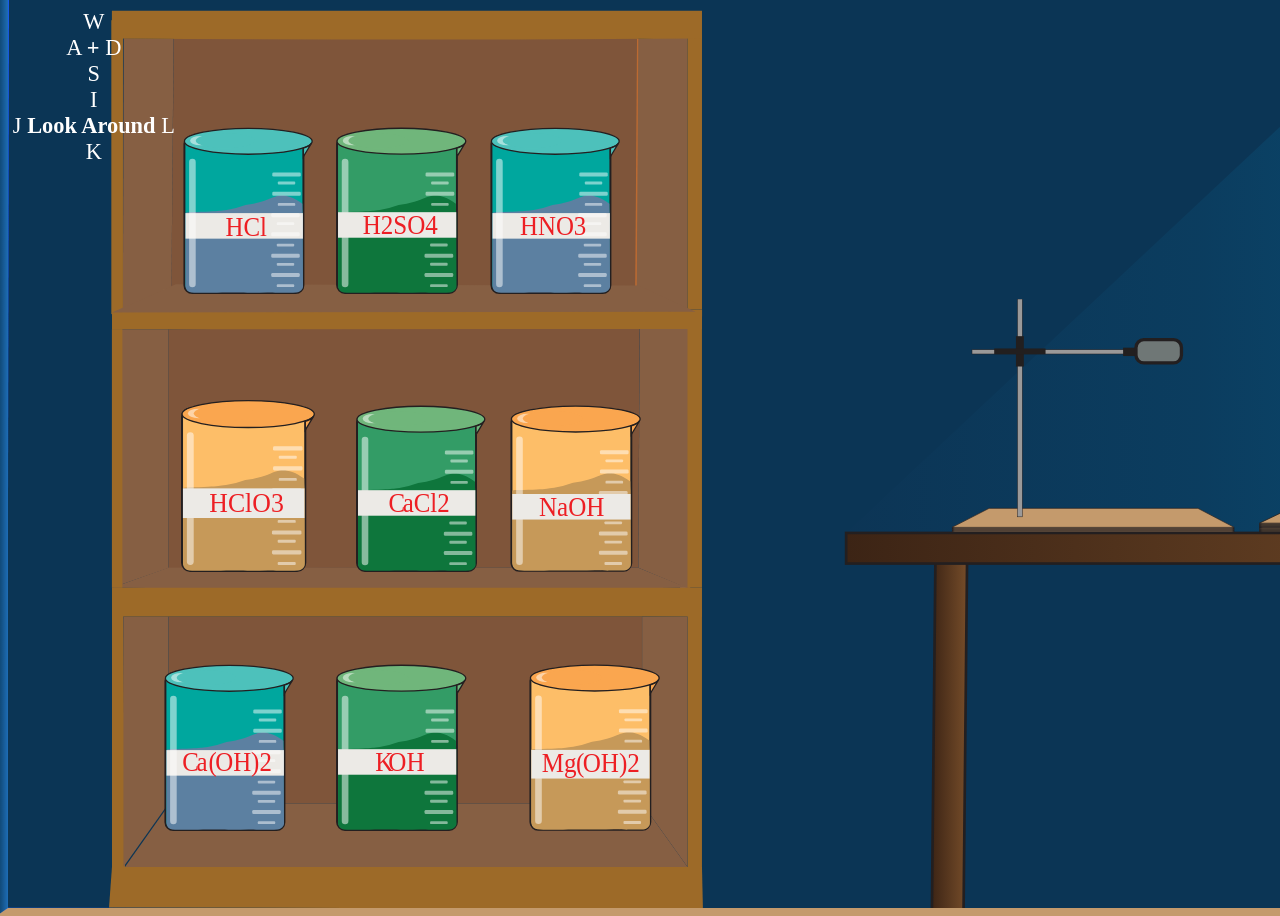
<file: virtual-lab/index.html>
<html>

<head>
    <title>Virtual Lab | Apricus Academy</title>
    <link rel="stylesheet" href="home.css">
</head>

<body>

    <div class="container_outer">
        <div class="container">
            <!--Walls-->
            <img src="vLab walls/main wall-01.svg" class="main_wall">
            <img src="vLab walls/right wall-01.svg" class="right_wall">
            <img src="vLab walls/left wall-01.svg" class="left_wall">
            <img src = "vLab walls/floor-01.svg" class="floor">
            <img src = "vLab walls/top-01.svg" class="top">
            <img src="vLab walls/top-01.svg" class="back">

            <!--Equipment-->
            <div class="lab_stuff">
                
                <!--Holders-->
                <img src="Lab equip/Holder- Multiple Empty-01.svg" class="holder_multiple_empty">
                <img src="Lab equip/Holder- Single Empty -01.svg" class="holder_single_empty">
                
                <!--Test tubes-->
                <img src="Lab equip/Test tube - Clear Blue-01.svg" class="tt_1">
                <img src="Lab equip/Test Tube - Clear Orange-01.svg" class="tt_2">
                <img src="Lab equip/Test tube - Clear Green-01.svg" class="tt_3">
                
                <!--Shelf equipment-->
                <img src="Lab equip/Beaker HCl-01.svg" class="beaker1 beakers">
                <img src="Lab equip/Beaker H2SO4-01.svg" class="beaker2 beakers">
                <img src="Lab equip/Beaker HNO3-01.svg" class="beaker3 beakers">
                <img src="Lab equip/Beaker HClO3.svg" class="beaker4 beakers">
                <img src="Lab equip/Beaker CaCl2-01.svg" class="beaker5 beakers">
                <img src="Lab equip/Beaker NaOH-01.svg" class="beaker6 beakers">
                <img src="Lab equip/Beaker Ca(OH)2-01.svg" class="beaker7 beakers">
                <img src="Lab equip/Beaker KOH-01.svg" class="beaker8 beakers">
                <img src="Lab equip/Beaker Mg(OH)2-01.svg" class="beaker9 beakers">
            </div>
        </div>
    </div>

    <!--Movement directions-->
    <div class="directions">
        <div>W</div>
        <span>A</span>
        <span class="dirIndi">+</span>
        <span>D</span>
        <div>S</div>
        <div>I</div>
        <span>J</span>
        <span class="dirIndi">Look Around</span>
        <span>L</span>
        <div>K</div>
    </div>

    <script>

        //Setting lab stuff container height to main wall height
        document.body.onload = function() {
            document.querySelector(".lab_stuff").style.height = document.querySelector(".main_wall").offsetHeight + "px";
        };

        var table = document.querySelector(".table");
        var beakers = document.getElementsByClassName("beakers");

        document.body.addEventListener('keypress', move);
        document.body.addEventListener('keyup', jump);

        for (var i = 0; i < beakers.length; i++) {
            beakers[i].addEventListener('click', holder_single);
        }

        //Setting test tube images
        document.querySelector(".tt_1").style.content = 'url("Lab equip/Test tube - Clear Blue-01.svg")';
        document.querySelector(".tt_2").style.content = 'url("Lab equip/Test Tube - Clear Orange-01.svg")';
        document.querySelector(".tt_3").style.content = 'url("Lab equip/Test tube - Clear Green-01.svg")';

        //Movement
        var z = 0;
        var x = 0;

        //Look Around
        var rotateY = 0;
        var rotateX = 0;

        var minZ = -700;
        var maxZ = 600;
        var maxX = 0.33*document.querySelector(".main_wall").offsetWidth;
        var minX = -1*0.66*document.querySelector(".main_wall").offsetWidth;


        //Test tube and holder animations
        document.querySelector(".tt_1").addEventListener('click', tt1);
        document.querySelector(".tt_2").addEventListener('click', tt2);
        document.querySelector(".tt_3").addEventListener('click', tt3);

        function holder_single() {
            var holder = document.querySelector(".holder_single_empty");
            holder.style.animation = "holder_single 0.7s normal forwards";
            setTimeout(() => {
                holder.style.content = 'url("Lab equip/Holder- single-01.svg")';
                holder.style.animation = "none";
            }, 700);
        }

        function tt1() {
            if (this.style.content == 'url("Lab equip/Test tube - Clear Blue-01.svg")') {
                this.style.animation = "tt1 0.7s normal forwards";
                setTimeout(()=> {
                    this.style.content = 'url("Lab equip/Test tubes - Blue-01.svg")';
                    this.style.animation = "none";
                    }, 700);
            }
            else {
                this.style.animation = "tt1 0.7s reverse forwards";
                setTimeout(() => {
                    this.style.content = 'url("Lab equip/Test tube - Clear Blue-01.svg")';
                    this.style.animation = "none";
                }, 700);
            }
        }

        function tt2() {
            if (this.style.content == 'url("Lab equip/Test Tube - Clear Orange-01.svg")') {
                this.style.animation = "tt2 0.7s normal forwards";
                setTimeout(() => {
                    this.style.content = 'url("Lab equip/Test tubes - Orange-01.svg")';
                    this.style.animation = "none";
                }, 700);
            }
            else {
                this.style.animation = "tt2 0.7s reverse forwards";
                setTimeout(() => {
                    this.style.content = 'url("Lab equip/Test Tube - Clear Orange-01.svg")';
                    this.style.animation = "none";
                }, 700);
            }
        }

        function tt3() {
            if (this.style.content == 'url("Lab equip/Test tube - Clear Green-01.svg")') {
                this.style.animation = "tt3 0.7s normal forwards";
                setTimeout(() => {
                    this.style.content = 'url("Lab equip/Test Tubes-Green-01.svg")';
                    this.style.animation = "none";
                }, 700);
            }
            else {
                this.style.animation = "tt3 0.7s reverse forwards";
                setTimeout(() => {
                    this.style.content = 'url("Lab equip/Test tube - Clear Green-01.svg")';
                    this.style.animation = "none";
                }, 700);
            }
        }

        //Movement and looking around

        function move(e) {
            document.querySelector(".container").style.transition = "0s";
            //w
            if (e.keyCode == 119) {
                z = z + 5;
            }
            //s
            else if (e.keyCode == 115) {
                z = z - 5;
            }
            //a
            else if (e.keyCode == 97) {
                x = x + 5;
            }
            //d
            else if (e.keyCode == 100) {
                x = x - 5;
            }
            //up i
            else if (e.keyCode == 105) {
                rotateX += 1;
            }
            //down k
            else if (e.keyCode == 107) {
                rotateX -= 1;
            }
            //left j
            else if (e.keyCode == 106) {
                rotateY -= 1;
            }
            //right l
            else if (e.keyCode == 108) {
                rotateY += 1;
            }

            if (rotateY > 90) {
                rotateY = 90;
            }
            else if (rotateY < -90) {
                rotateY = -90;
            }

            if (rotateX > 90) {
                rotateX = 90;
            }
            else if (rotateX < -90) {
                rotateX = -90;
            }

            if (z > maxZ) {
                z = maxZ;
            }
            else if (z < minZ) {
                z = minZ;
            }

            if (x > maxX) {
                x = maxX;
            }
            else if (x < minX) {
                x = minX;
            }
            
            document.querySelector(".container").style.transformOrigin = innerWidth / 2 - x + "px " + "50% " + (1000 - z) + "px";
            document.querySelector(".container").style.transform = "translateZ(" + z + "px) translateX(" + x + "px)" + "rotateX(" + rotateX + "deg) " + "rotateY(" + rotateY + "deg)";
        }

        function jump(e) {
            //spacebar              
            if (e.keyCode == 32) {
                //Jump
                var up = 10;
                document.querySelector(".container").style.transition = "0.6s";
                document.querySelector(".container").style.transform = "translateZ(" + z + "px) translateX(" + x + "px)" + "rotateX(" + rotateX + "deg) " + "rotateY(" + rotateY + "deg)" + "translateY(" + up + "%)";
                setTimeout(() => {
                    document.querySelector(".container").style.transform = "translateZ(" + z + "px) translateX(" + x + "px)" + "rotateX(" + rotateX + "deg) " + "rotateY(" + rotateY + "deg)" + "translateY(0%)";
                }, 600);
            }
        }

    </script>
</body>

</html>
</file>
<file: virtual-lab/home.css>
body {
    overflow: hidden;
    background-color: #1c5ffe;
    color: #fff;
}

.container_outer {
    transform-style: preserve-3d;
    perspective: 1000px;
    margin: 0;
    height: 100vh;
    width: 100vw;
}

.container {
    transform-style: preserve-3d;
    transform-origin: 50% 50% 1000px;
    margin: 0;
    height: 100vh;
    width: 100vw;
}

/*Walls*/

.main_wall {
    width: 150%;
    position: absolute;
    bottom: 0;
    left: 0;
    margin: 0;
    padding: 0;
    display: inline-block;
}

.back {
    width: 150%;
    position: absolute;
    bottom: 0;
    left: 0;
    margin: 0;
    padding: 0;
    display: inline-block;
    transform: translateZ(2000px);
}

.floor {
    width: 150%;
    position: absolute;
    bottom: 0;
    left: 0;
    margin: 0;
    padding: 0;
    display: inline-block;
    transform: rotateX(-90deg);
    transform-origin: 50% 100% 0;
}

.top {
    width: 150%;
    position: absolute;
    bottom: 0;
    left: 0;
    padding: 0;
    margin: 0;
    display: inline-block;
    transform: rotateX(90deg);
    transform-origin: 50% 0% 0;
}

.right_wall {
    width: 150%;
    position: absolute;
    bottom: 0;
    left: 0;
    padding: 0;
    margin: 0;
    display: inline-block;
    transform: rotateY(90deg);
    transform-origin: 100% 50% 0;
}

.left_wall {
    width: 150%;
    position: absolute;
    bottom: 0;
    left: 0;
    padding: 0;
    margin: 0;
    display: inline-block;
    transform: rotateY(-90deg);
    transform-origin: 0% 50% 0;
}

/*Equipment*/

.lab_stuff {
    width: 150%;
    position: absolute;
    bottom: 0;
    left: 0;
    margin: 0;
    padding: 0;
    display: inline-block;
    transform-style: preserve-3d;
}

/*Holders*/
.holder_multiple_empty, .holder_multiple_full  {
    position: absolute;
    width: 18%;
    bottom: 19.6%;
    left: 65%;
    padding: 0;
    margin: 0;
    display: inline-block;
    z-index: 10;
}

.holder_single_empty {
    position: absolute;
    width: 15%;
    bottom: 19.6%;
    left: 49%;
    padding: 0;
    margin: 0;
    display: inline-block;
    z-index: 10;    
}

/*Test tubes*/

.tt_1 {
    position: absolute;
    width: 2.8%;
    bottom: 21.3%;
    left: 69%;
    padding: 0;
    margin: 0;
    display: inline-block;
    z-index: 5;
    content: url("Lab equip/Test tube - Clear Blue-01.svg");
}

.tt_2 {
    position: absolute;
    width: 2.8%;
    bottom: 21.3%;
    left: 72.5%;
    padding: 0;
    margin: 0;
    display: inline-block;
    z-index: 5;
    content: url("Lab equip/Test Tube - Clear Orange-01.svg");
}

.tt_3 {
    position: absolute;
    width: 2.8%;
    bottom: 21.3%;
    left: 76%;
    padding: 0;
    margin: 0;
    display: inline-block;
    z-index: 5;
    content: url("Lab equip/Test tube - Clear Green-01.svg");
}

/*Shelf equip*/

.beaker1{
    position: absolute;
    width: 7%;
    bottom: 32%;
    left: 9%;
    padding: 0;
    margin: 0;
    display: inline-block;
    z-index: 5;
}

.beaker2 {
    position: absolute;
    width: 7%;
    bottom: 32%;
    left: 17%;
    padding: 0;
    margin: 0;
    display: inline-block;
    z-index: 5;
}

.beaker3 {
    position: absolute;
    width: 7%;
    bottom: 32%;
    left: 25%;
    padding: 0;
    margin: 0;
    display: inline-block;
    z-index: 5;  
}

.beaker4 {
    position: absolute;
    width: 7%;
    bottom: 17.5%;
    left: 9%;
    padding: 0;
    margin: 0;
    display: inline-block;
    z-index: 5; 
}

.beaker5 {
    position: absolute;
    width: 7%;
    bottom: 17.5%;
    left: 18%;
    padding: 0;
    margin: 0;
    display: inline-block;
    z-index: 5;    
}

.beaker6 {
    position: absolute;
    width: 7%;
    bottom: 17.5%;
    left: 26%;
    padding: 0;
    margin: 0;
    display: inline-block;
    z-index: 5;     
}

.beaker7 {
    position: absolute;
    width: 7%;
    bottom: 4%;
    left: 8%;
    padding: 0;
    margin: 0;
    display: inline-block;
    z-index: 5;   
}

.beaker8 {
    position: absolute;
    width: 7%;
    bottom: 4%;
    left: 17%;
    padding: 0;
    margin: 0;
    display: inline-block;
    z-index: 5;   
}

.beaker9 {
    position: absolute;
    width: 7%;
    bottom: 4%;
    left: 27%;
    padding: 0;
    margin: 0;
    display: inline-block;
    z-index: 5; 
}

/*Left Wall Shelf Equip*/

.left_wall_shelf {
    width: 150%;
    position: absolute;
    bottom: 0;
    left: 0;
    padding: 0;
    margin: 0;
    display: inline-block;
    transform: rotateY(-90deg);
    transform-origin: 0% 50% 0;
}

.flask1 {
    position: absolute;
    width: 10%;
    top: 5%;
    left: 5%;
    padding: 0;
    margin: 0;
    display: inline-block;
}

/*Test tube animations*/

@keyframes tt1 {
    0% {
        opacity: 1;
        content: url("Lab equip/Test tube - Clear Blue-01.svg");
    }
    50% {
        opacity: 0;
    }
    100% {
        content: url("Lab equip/Test tubes - Blue-01.svg");
        opacity: 1;
    }
}

@keyframes tt2 {
    0% {
        content: url("Lab equip/Test Tube - Clear Orange-01.svg");
        opacity: 1;
    }
    50% {
        opacity: 0;
    }
    100% {
        content: url("Lab equip/Test tubes - Orange-01.svg");
        opacity: 1;
    }
}

@keyframes tt3 {
    0% {
        content: url("Lab equip/Test tube - Clear Green-01.svg");
        opacity: 1;
    }
    50% {
        opacity: 0;
    }
    100% {
        content: url("Lab equip/Test Tubes-Green-01.svg");
        opacity: 1;
    }
}

/*Holder animation*/
@keyframes holder_single {
    0% {
        content: url("Lab equip/Holder- Single Empty -01.svg");
        opacity: 1;
    }
    50% {
        opacity: 0;
    }
    100% {
        content: url("Lab equip/Holder- single-01.svg");
        opacity: 1;
    }
}

.table {
    width: 50%;
    height: 20%;
    margin: 30% 5%;
    display: inline-block;
    background-color: rgb(168, 39, 16);
}

.shelf {
    display: inline;
    height: 100%;
}

.shelf img {
    height: 100%;
    margin-left: -5%;
    transform: rotateY(90deg);
}

.directions {
    position: fixed;
    top: 1%;
    left: 1%;
    text-align: center;
    font-size: 1.4em;
}

.dirIndi {
    font-weight: bold;
}      

#wrapD3Cube {
    width: 250px;
    height: 213px;
    margin: 20px auto;
    background-color: #EEE;
}
#D3Cube {
    width: 112px;
    height: 112px;
    top: 50px;
    transform-style: preserve-3d;
    -moz-transform-style: preserve-3d;
    -webkit-transform-style: preserve-3d;
    transform: rotateX(-22deg) rotateY(-38deg) rotateZ(0deg);
    -moz-transform: rotateX(-22deg) rotateY(-38deg) rotateZ(0deg);
    -webkit-transform: rotateX(-22deg) rotateY(-38deg) rotateZ(0deg);
    margin: auto;
    position: relative;
    -moz-transform-style: preserve-3d;
    transform-style: preserve-3d;
    -webkit-transition: all 0.5s ease-in-out;
    transition: all 0.5s ease-in-out;
}
#D3Cube > div {
    position: absolute;
    -webkit-transition: all 0.5s ease-in-out;
    transition: all 0.5s ease-in-out;
    width: 112px;
    height: 112px;
    float: left;
    overflow: hidden;
    opacity: 0.85;
}
#side1 {
    transform: rotatex(90deg) translateX(0px) translateY(0px) translateZ(56px);
    -moz-transform: rotatex(90deg) translateX(0px) translateY(0px) translateZ(56px);
    -webkit-transform: rotatex(90deg) translateX(0px) translateY(0px) translateZ(56px);
    background-color: #FFF;
}
#side2 {
    transform: rotateY(-90deg) translateX(0px) translateY(0px) translateZ(56px);
    -moz-transform: rotateY(-90deg) translateX(0px) translateY(0px) translateZ(56px);
    -webkit-transform: rotateY(-90deg) translateX(0px) translateY(0px) translateZ(56px);
    background-color: #ffaf1c;
}
#side3 {
    transform: translateX(0px) translateY(0px) translateZ(56px);
    -moz-transform: translateX(0px) translateY(0px) translateZ(56px);
    -webkit-transform: translateX(0px) translateY(0px) translateZ(56px);
    background-color: #58d568;
}
#side4 {
    transform: rotateY(90deg) translateX(0px) translateY(0px) translateZ(56px);
    -moz-transform: rotateY(90deg) translateX(0px) translateY(0px) translateZ(56px);
    -webkit-transform: rotateY(90deg) translateX(0px) translateY(0px) translateZ(56px);
    background-color: #ed3030;
}
#side5 {
    transform: rotateY(180deg) translateX(0px) translateY(0px) translateZ(56px);
    -moz-transform: rotateY(180deg) translateX(0px) translateY(0px) translateZ(56px);
    -webkit-transform: rotateY(180deg) translateX(0px) translateY(0px) translateZ(56px);
    background-color: #1c5ffe;
}
#side6 {
    transform: rotateX(-90deg) translateX(0px) translateY(0px) translateZ(56px);
    -moz-transform: rotateX(-90deg) translateX(0px) translateY(0px) translateZ(56px);
    -webkit-transform: rotateX(-90deg) translateX(0px) translateY(0px) translateZ(56px);
    background-color: #f2f215;
}
</file>
